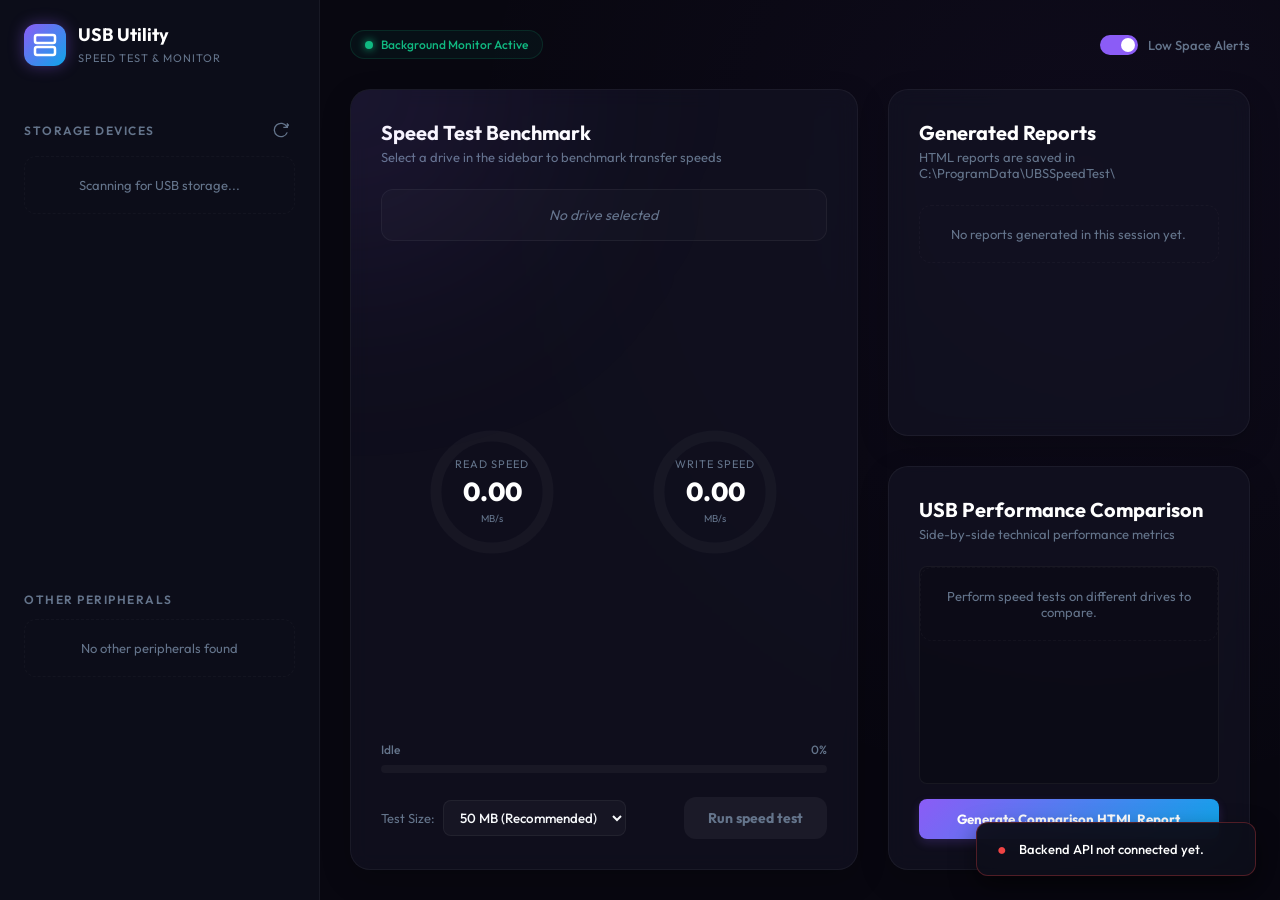
<file: v1/gui/index.html>
<!DOCTYPE html>
<html lang="en">
<head>
    <meta charset="UTF-8">
    <meta name="viewport" content="width=device-width, initial-scale=1.0">
    <title>USB Speed Test & Monitor</title>
    <link href="https://fonts.googleapis.com/css2?family=Outfit:wght@300;400;500;600;700;800&display=swap" rel="stylesheet">
    <link rel="stylesheet" href="style.css">
</head>
<body>
    <div class="app-container">
        <!-- Sidebar/Left Panel: Device List -->
        <aside class="sidebar">
            <div class="logo-area">
                <div class="logo-icon">
                    <svg width="24" height="24" viewBox="0 0 24 24" fill="none" stroke="currentColor" stroke-width="2.5">
                        <rect x="2" y="2" width="20" height="8" rx="2" ry="2"/>
                        <rect x="2" y="14" width="20" height="8" rx="2" ry="2"/>
                        <line x1="6" y1="6" x2="6.01" y2="6"/>
                        <line x1="6" y1="18" x2="6.01" y2="18"/>
                    </svg>
                </div>
                <div>
                    <h1>USB Utility</h1>
                    <span class="version">Speed Test &amp; Monitor</span>
                </div>
            </div>
            
            <div class="section-title">
                <h2>Storage Devices</h2>
                <button id="refresh-devices" class="icon-btn" title="Refresh USB List">
                    <svg width="16" height="16" viewBox="0 0 24 24" fill="none" stroke="currentColor" stroke-width="2">
                        <path d="M21.5 2v6h-6M21.34 15.57a10 10 0 1 1-.57-8.38l5.67-5.67"/>
                    </svg>
                </button>
            </div>
            
            <div id="storage-list" class="device-list scrollable">
                <div class="empty-state">
                    <p>Scanning for USB storage...</p>
                </div>
            </div>
            
            <div class="section-title">
                <h2>Other Peripherals</h2>
            </div>
            
            <div id="peripheral-list" class="peripheral-list scrollable">
                <div class="empty-state">
                    <p>No other peripherals found</p>
                </div>
            </div>
        </aside>

        <!-- Main Panel: Benchmark Dashboard -->
        <main class="main-content">
            <header class="app-header">
                <div class="service-status">
                    <span class="status-dot active"></span>
                    <span class="status-text">Background Monitor Active</span>
                </div>
                <div class="settings-control">
                    <label class="switch">
                        <input type="checkbox" id="service-toggle" checked>
                        <span class="slider"></span>
                    </label>
                    <span class="label-text">Low Space Alerts</span>
                </div>
            </header>

            <div class="dashboard-grid">
                <!-- Speed Test Panel -->
                <div class="dashboard-card hero-card">
                    <div class="card-glow"></div>
                    <h2>Speed Test Benchmark</h2>
                    <p class="subtitle">Select a drive in the sidebar to benchmark transfer speeds</p>
                    
                    <div class="selected-device-display" id="selected-device-info">
                        <span class="placeholder-text">No drive selected</span>
                    </div>

                    <div class="speedometer-container">
                        <!-- Read Meter -->
                        <div class="meter-box">
                            <svg class="radial-progress" viewBox="0 0 100 100">
                                <circle cx="50" cy="50" r="40" class="bg"></circle>
                                <circle cx="50" cy="50" r="40" class="prog read-prog" id="read-meter" stroke-dasharray="251.2" stroke-dashoffset="251.2"></circle>
                            </svg>
                            <div class="meter-content">
                                <span class="meter-title">Read Speed</span>
                                <div class="meter-value" id="read-val">0.00</div>
                                <span class="meter-unit">MB/s</span>
                            </div>
                        </div>

                        <!-- Write Meter -->
                        <div class="meter-box">
                            <svg class="radial-progress" viewBox="0 0 100 100">
                                <circle cx="50" cy="50" r="40" class="bg"></circle>
                                <circle cx="50" cy="50" r="40" class="prog write-prog" id="write-meter" stroke-dasharray="251.2" stroke-dashoffset="251.2"></circle>
                            </svg>
                            <div class="meter-content">
                                <span class="meter-title">Write Speed</span>
                                <div class="meter-value" id="write-val">0.00</div>
                                <span class="meter-unit">MB/s</span>
                            </div>
                        </div>
                    </div>

                    <div class="progress-display" id="test-progress-area">
                        <div class="progress-info">
                            <span id="test-stage">Idle</span>
                            <span id="test-pct">0%</span>
                        </div>
                        <div class="progress-bar-bg">
                            <div class="progress-bar-fill" id="test-progress-bar" style="width: 0%"></div>
                        </div>
                    </div>

                    <div class="test-controls">
                        <div class="size-select-group">
                            <label for="test-size">Test Size:</label>
                            <select id="test-size">
                                <option value="20">20 MB (Fast)</option>
                                <option value="50" selected>50 MB (Recommended)</option>
                                <option value="100">100 MB</option>
                                <option value="250">250 MB (Thorough)</option>
                            </select>
                        </div>
                        <button id="start-test-btn" disabled>Run speed test</button>
                    </div>
                </div>

                <div class="right-column" style="display: flex; flex-direction: column; gap: 30px; height: 100%; min-height: 0;">
                    <!-- Reports Panel -->
                    <div class="dashboard-card reports-card" style="flex: 1; min-height: 0;">
                        <h2>Generated Reports</h2>
                        <p class="subtitle">HTML reports are saved in C:\ProgramData\UBSSpeedTest\</p>
                        
                        <div id="reports-list" class="reports-list scrollable" style="flex: 1; overflow-y: auto;">
                            <div class="empty-state">
                                <p>No reports generated in this session yet.</p>
                            </div>
                        </div>
                    </div>

                    <!-- Comparison Panel -->
                    <div class="dashboard-card comparison-card" id="comparison-card" style="flex: 1.2; min-height: 0; display: flex; flex-direction: column;">
                        <h2>USB Performance Comparison</h2>
                        <p class="subtitle">Side-by-side technical performance metrics</p>
                        
                        <div id="comparison-table-container" class="scrollable" style="flex: 1; overflow-x: auto; overflow-y: auto; margin-bottom: 15px; border: 1px solid var(--card-border); border-radius: 8px; background: rgba(0,0,0,0.2);">
                            <div class="empty-state">
                                <p>Perform speed tests on different drives to compare.</p>
                            </div>
                        </div>
                        <button id="generate-comparison-report-btn" style="width: 100%; padding: 12px; font-weight: 700; border: none; background: linear-gradient(135deg, var(--primary), var(--accent-blue)); color: white; border-radius: 8px; cursor: pointer; font-family: inherit; box-shadow: 0 4px 10px rgba(139, 92, 246, 0.2);">
                            Generate Comparison HTML Report
                        </button>
                    </div>
                </div>
            </div>
        </main>
    </div>

    <!-- Notification system for user alerts within GUI -->
    <div id="toast-container"></div>

    <script src="app.js"></script>
</body>
</html>
</file>
<file: v1/gui/style.css>
:root {
    --bg-color: #080710;
    --sidebar-bg: rgba(13, 14, 26, 0.9);
    --card-bg: rgba(20, 21, 38, 0.6);
    --card-border: rgba(255, 255, 255, 0.05);
    --border-hover: rgba(139, 92, 246, 0.4);
    
    --text-main: #f8fafc;
    --text-muted: #64748b;
    --text-bright: #ffffff;
    
    --primary: #8b5cf6;
    --primary-glow: rgba(139, 92, 246, 0.15);
    --primary-neon: #a855f7;
    
    --accent-blue: #0ea5e9;
    --accent-teal: #0d9488;
    
    --success: #10b981;
    --warning: #f59e0b;
    --danger: #ef4444;
}

* {
    box-sizing: border-box;
    margin: 0;
    padding: 0;
    user-select: none;
}

body {
    background-color: var(--bg-color);
    color: var(--text-main);
    font-family: 'Outfit', sans-serif;
    overflow: hidden;
    height: 100vh;
    display: flex;
}

/* Scrollbar styling */
.scrollable::-webkit-scrollbar {
    width: 6px;
}
.scrollable::-webkit-scrollbar-track {
    background: transparent;
}
.scrollable::-webkit-scrollbar-thumb {
    background: rgba(255, 255, 255, 0.05);
    border-radius: 10px;
}
.scrollable::-webkit-scrollbar-thumb:hover {
    background: rgba(255, 255, 255, 0.15);
}

/* App Layout */
.app-container {
    display: flex;
    width: 100%;
    height: 100%;
    position: relative;
}

/* Sidebar styling */
.sidebar {
    width: 320px;
    background: var(--sidebar-bg);
    border-right: 1px solid var(--card-border);
    display: flex;
    flex-direction: column;
    padding: 24px;
    z-index: 10;
}

.logo-area {
    display: flex;
    align-items: center;
    gap: 12px;
    margin-bottom: 30px;
}

.logo-icon {
    width: 42px;
    height: 42px;
    border-radius: 12px;
    background: linear-gradient(135deg, var(--primary), var(--accent-blue));
    display: flex;
    align-items: center;
    justify-content: center;
    box-shadow: 0 0 15px rgba(139, 92, 246, 0.4);
    color: var(--text-bright);
}

.logo-area h1 {
    font-size: 18px;
    font-weight: 700;
    color: var(--text-bright);
    line-height: 1.2;
}

.logo-area .version {
    font-size: 11px;
    color: var(--text-muted);
    text-transform: uppercase;
    letter-spacing: 1px;
}

.section-title {
    display: flex;
    justify-content: space-between;
    align-items: center;
    margin-top: 20px;
    margin-bottom: 12px;
}

.section-title h2 {
    font-size: 12px;
    font-weight: 600;
    text-transform: uppercase;
    letter-spacing: 1.5px;
    color: var(--text-muted);
}

.icon-btn {
    background: transparent;
    border: none;
    color: var(--text-muted);
    cursor: pointer;
    border-radius: 50%;
    width: 28px;
    height: 28px;
    display: flex;
    align-items: center;
    justify-content: center;
    transition: all 0.2s;
}

.icon-btn:hover {
    color: var(--text-bright);
    background: rgba(255, 255, 255, 0.05);
}

/* Device Lists */
.device-list, .peripheral-list {
    flex: 1;
    overflow-y: auto;
    display: flex;
    flex-direction: column;
    gap: 12px;
    margin-bottom: 20px;
}

.peripheral-list {
    flex: 0.6;
}

.empty-state {
    text-align: center;
    padding: 20px;
    color: var(--text-muted);
    font-size: 13px;
    border: 1px dashed rgba(255, 255, 255, 0.03);
    border-radius: 12px;
}

/* USB Drive item card */
.device-item {
    background: rgba(255, 255, 255, 0.02);
    border: 1px solid var(--card-border);
    border-radius: 12px;
    padding: 16px;
    cursor: pointer;
    transition: all 0.3s cubic-bezier(0.4, 0, 0.2, 1);
    position: relative;
    overflow: hidden;
}

.device-item:hover {
    border-color: var(--border-hover);
    background: rgba(255, 255, 255, 0.04);
}

.device-item.selected {
    border-color: var(--primary);
    background: rgba(139, 92, 246, 0.05);
    box-shadow: 0 0 15px rgba(139, 92, 246, 0.1);
}

.device-header {
    display: flex;
    justify-content: space-between;
    align-items: flex-start;
    margin-bottom: 10px;
}

.device-name {
    font-weight: 600;
    font-size: 14px;
    color: var(--text-bright);
    white-space: nowrap;
    overflow: hidden;
    text-overflow: ellipsis;
    max-width: 170px;
}

.device-badge {
    background: rgba(139, 92, 246, 0.1);
    color: var(--primary-neon);
    font-size: 10px;
    padding: 2px 6px;
    border-radius: 4px;
    font-weight: 600;
}

.volume-item {
    margin-top: 8px;
    border-top: 1px solid rgba(255, 255, 255, 0.03);
    padding-top: 8px;
}

.volume-meta {
    display: flex;
    justify-content: space-between;
    font-size: 11px;
    color: var(--text-muted);
    margin-bottom: 6px;
}

.volume-letter {
    font-weight: 700;
    color: var(--accent-blue);
}

/* Progress bar inside volume list */
.progress-container {
    width: 100%;
    height: 6px;
    background: rgba(255, 255, 255, 0.05);
    border-radius: 3px;
    overflow: hidden;
}

.progress-fill {
    height: 100%;
    border-radius: 3px;
    background: linear-gradient(90deg, var(--primary), var(--accent-blue));
}

.device-space {
    font-size: 11px;
    color: var(--text-muted);
    margin-top: 6px;
    text-align: right;
}

/* Peripheral item card */
.peripheral-item {
    display: flex;
    align-items: center;
    gap: 10px;
    background: rgba(255, 255, 255, 0.01);
    border: 1px solid var(--card-border);
    border-radius: 8px;
    padding: 10px 14px;
}

.peripheral-icon {
    color: var(--accent-blue);
    display: flex;
    align-items: center;
}

.peripheral-info {
    flex: 1;
    min-width: 0;
}

.peripheral-name {
    font-size: 12px;
    font-weight: 500;
    color: var(--text-bright);
    white-space: nowrap;
    overflow: hidden;
    text-overflow: ellipsis;
}

.peripheral-class {
    font-size: 10px;
    color: var(--text-muted);
}

/* Main Area Layout */
.main-content {
    flex: 1;
    display: flex;
    flex-direction: column;
    padding: 30px;
    background: radial-gradient(circle at 80% 20%, rgba(139, 92, 246, 0.05), transparent 60%);
    overflow-y: auto;
}

/* Header */
.app-header {
    display: flex;
    justify-content: space-between;
    align-items: center;
    margin-bottom: 30px;
}

.service-status {
    display: flex;
    align-items: center;
    gap: 8px;
    background: rgba(16, 185, 129, 0.05);
    border: 1px solid rgba(16, 185, 129, 0.15);
    padding: 6px 14px;
    border-radius: 20px;
}

.status-dot {
    width: 8px;
    height: 8px;
    border-radius: 50%;
    background: var(--success);
    box-shadow: 0 0 8px var(--success);
}

.status-text {
    font-size: 12px;
    font-weight: 500;
    color: var(--success);
}

.settings-control {
    display: flex;
    align-items: center;
    gap: 10px;
}

.label-text {
    font-size: 13px;
    color: var(--text-muted);
    font-weight: 500;
}

/* Slider Toggle Switch */
.switch {
    position: relative;
    display: inline-block;
    width: 38px;
    height: 20px;
}

.switch input {
    opacity: 0;
    width: 0;
    height: 0;
}

.slider {
    position: absolute;
    cursor: pointer;
    top: 0;
    left: 0;
    right: 0;
    bottom: 0;
    background-color: rgba(255,255,255,0.08);
    transition: .4s;
    border-radius: 20px;
}

.slider:before {
    position: absolute;
    content: "";
    height: 14px;
    width: 14px;
    left: 3px;
    bottom: 3px;
    background-color: white;
    transition: .4s;
    border-radius: 50%;
}

input:checked + .slider {
    background-color: var(--primary);
}

input:checked + .slider:before {
    transform: translateX(18px);
}

/* Dashboard Grid */
.dashboard-grid {
    display: grid;
    grid-template-columns: 1.4fr 1fr;
    gap: 30px;
    flex: 1;
}

/* Cards styling */
.dashboard-card {
    background: var(--card-bg);
    border: 1px solid var(--card-border);
    backdrop-filter: blur(10px);
    border-radius: 20px;
    padding: 30px;
    display: flex;
    flex-direction: column;
    position: relative;
    box-shadow: 0 10px 30px rgba(0, 0, 0, 0.2);
}

.hero-card {
    overflow: hidden;
}

.card-glow {
    position: absolute;
    top: -150px;
    left: -150px;
    width: 300px;
    height: 300px;
    background: var(--primary-glow);
    filter: blur(120px);
    border-radius: 50%;
    pointer-events: none;
}

.dashboard-card h2 {
    font-size: 20px;
    font-weight: 700;
    color: var(--text-bright);
    margin-bottom: 4px;
}

.subtitle {
    font-size: 13px;
    color: var(--text-muted);
    margin-bottom: 24px;
}

/* Device display box in main dashboard */
.selected-device-display {
    background: rgba(255, 255, 255, 0.02);
    border: 1px solid var(--card-border);
    border-radius: 12px;
    padding: 16px;
    margin-bottom: 30px;
    display: flex;
    align-items: center;
    gap: 12px;
}

.placeholder-text {
    color: var(--text-muted);
    font-size: 14px;
    font-style: italic;
    width: 100%;
    text-align: center;
}

.selected-icon {
    color: var(--primary-neon);
}

.selected-details {
    flex: 1;
}

.selected-name {
    font-weight: 600;
    font-size: 15px;
    color: var(--text-bright);
}

.selected-path {
    font-size: 12px;
    color: var(--accent-blue);
    font-weight: 700;
    margin-top: 2px;
}

/* Speedometers (Meters) */
.speedometer-container {
    display: flex;
    justify-content: space-around;
    align-items: center;
    flex: 1;
    margin-bottom: 30px;
}

.meter-box {
    position: relative;
    width: 140px;
    height: 140px;
    display: flex;
    align-items: center;
    justify-content: center;
}

.radial-progress {
    position: absolute;
    width: 100%;
    height: 100%;
}

.radial-progress circle {
    fill: none;
    stroke-width: 8;
}

.radial-progress circle.bg {
    stroke: rgba(255, 255, 255, 0.03);
}

.radial-progress circle.prog {
    stroke-linecap: round;
    transition: stroke-dashoffset 0.1s linear;
}

.radial-progress circle.read-prog {
    stroke: var(--accent-blue);
    filter: drop-shadow(0 0 6px rgba(14, 165, 233, 0.5));
}

.radial-progress circle.write-prog {
    stroke: var(--primary-neon);
    filter: drop-shadow(0 0 6px rgba(168, 85, 247, 0.5));
}

.meter-content {
    text-align: center;
    z-index: 2;
}

.meter-title {
    font-size: 11px;
    text-transform: uppercase;
    letter-spacing: 1px;
    color: var(--text-muted);
    display: block;
}

.meter-value {
    font-size: 26px;
    font-weight: 800;
    color: var(--text-bright);
    margin: 4px 0 -2px 0;
}

.meter-unit {
    font-size: 10px;
    color: var(--text-muted);
}

/* Progress bar filling */
.progress-display {
    width: 100%;
    margin-bottom: 24px;
}

.progress-info {
    display: flex;
    justify-content: space-between;
    font-size: 12px;
    color: var(--text-muted);
    margin-bottom: 8px;
    font-weight: 500;
}

.progress-bar-bg {
    width: 100%;
    height: 8px;
    background: rgba(255, 255, 255, 0.04);
    border-radius: 4px;
    overflow: hidden;
}

.progress-bar-fill {
    height: 100%;
    background: linear-gradient(90deg, var(--accent-blue), var(--primary-neon));
    border-radius: 4px;
    transition: width 0.1s linear;
}

/* Test Control buttons */
.test-controls {
    display: flex;
    justify-content: space-between;
    align-items: center;
    gap: 20px;
}

.size-select-group {
    display: flex;
    align-items: center;
    gap: 8px;
}

.size-select-group label {
    font-size: 13px;
    color: var(--text-muted);
}

.size-select-group select {
    background: rgba(255,255,255,0.03);
    border: 1px solid var(--card-border);
    color: var(--text-main);
    padding: 8px 12px;
    border-radius: 8px;
    font-family: inherit;
    font-weight: 500;
    outline: none;
    cursor: pointer;
    transition: border 0.2s;
}

.size-select-group select:hover {
    border-color: var(--border-hover);
}

.test-controls button {
    background: linear-gradient(135deg, var(--primary), var(--primary-neon));
    border: none;
    color: var(--text-bright);
    padding: 12px 24px;
    font-size: 14px;
    font-weight: 700;
    border-radius: 12px;
    cursor: pointer;
    box-shadow: 0 5px 15px rgba(139, 92, 246, 0.3);
    transition: all 0.3s;
    font-family: inherit;
}

.test-controls button:hover:not(:disabled) {
    transform: translateY(-2px);
    box-shadow: 0 8px 20px rgba(139, 92, 246, 0.4);
}

.test-controls button:active:not(:disabled) {
    transform: translateY(1px);
}

.test-controls button:disabled {
    background: rgba(255, 255, 255, 0.05);
    color: var(--text-muted);
    box-shadow: none;
    cursor: not-allowed;
}

/* Reports list card section */
.reports-card {
    flex: 1;
}

.reports-list {
    flex: 1;
    overflow-y: auto;
    display: flex;
    flex-direction: column;
    gap: 12px;
}

.report-item {
    display: flex;
    align-items: center;
    justify-content: space-between;
    background: rgba(255, 255, 255, 0.02);
    border: 1px solid var(--card-border);
    border-radius: 12px;
    padding: 14px 20px;
    transition: all 0.2s;
}

.report-item:hover {
    background: rgba(255, 255, 255, 0.04);
    border-color: var(--border-hover);
}

.report-info {
    display: flex;
    flex-direction: column;
    gap: 4px;
}

.report-title {
    font-size: 13px;
    font-weight: 600;
    color: var(--text-bright);
}

.report-meta {
    font-size: 11px;
    color: var(--text-muted);
}

.report-btn {
    background: rgba(139, 92, 246, 0.1);
    color: var(--primary-neon);
    border: 1px solid rgba(139, 92, 246, 0.2);
    border-radius: 8px;
    padding: 6px 12px;
    font-size: 12px;
    font-weight: 600;
    cursor: pointer;
    transition: all 0.2s;
}

.report-btn:hover {
    background: var(--primary);
    color: var(--text-bright);
    box-shadow: 0 0 10px rgba(139, 92, 246, 0.3);
}

/* Toast Notification system styling */
#toast-container {
    position: fixed;
    bottom: 24px;
    right: 24px;
    display: flex;
    flex-direction: column;
    gap: 10px;
    z-index: 9999;
}

.toast {
    background: rgba(13, 14, 26, 0.95);
    border: 1px solid var(--card-border);
    border-radius: 12px;
    padding: 16px 20px;
    display: flex;
    align-items: center;
    gap: 12px;
    min-width: 280px;
    box-shadow: 0 10px 25px rgba(0,0,0,0.5);
    backdrop-filter: blur(20px);
    animation: slideIn 0.3s cubic-bezier(0.18, 0.89, 0.32, 1.28);
    transition: all 0.3s;
}

.toast.success { border-color: rgba(16, 185, 129, 0.3); }
.toast.info { border-color: rgba(14, 165, 233, 0.3); }
.toast.error { border-color: rgba(239, 68, 68, 0.3); }

.toast-message {
    font-size: 13px;
    font-weight: 500;
    color: var(--text-bright);
}

@keyframes slideIn {
    to {
        transform: translateY(0);
        opacity: 1;
    }
}

/* Comparison UI table styling */
.comparison-table-ui {
    width: 100%;
    border-collapse: collapse;
    font-size: 11px;
    color: var(--text-main);
}

.comparison-table-ui th, .comparison-table-ui td {
    padding: 10px 12px;
    border-bottom: 1px solid var(--card-border);
    text-align: left;
}

.comparison-table-ui th {
    background: rgba(255, 255, 255, 0.03);
    color: var(--text-bright);
    font-weight: 700;
    position: sticky;
    top: 0;
}

.comparison-table-ui tr:last-child td {
    border-bottom: none;
}

.comparison-table-ui td strong {
    color: var(--accent-blue);
}
</file>
